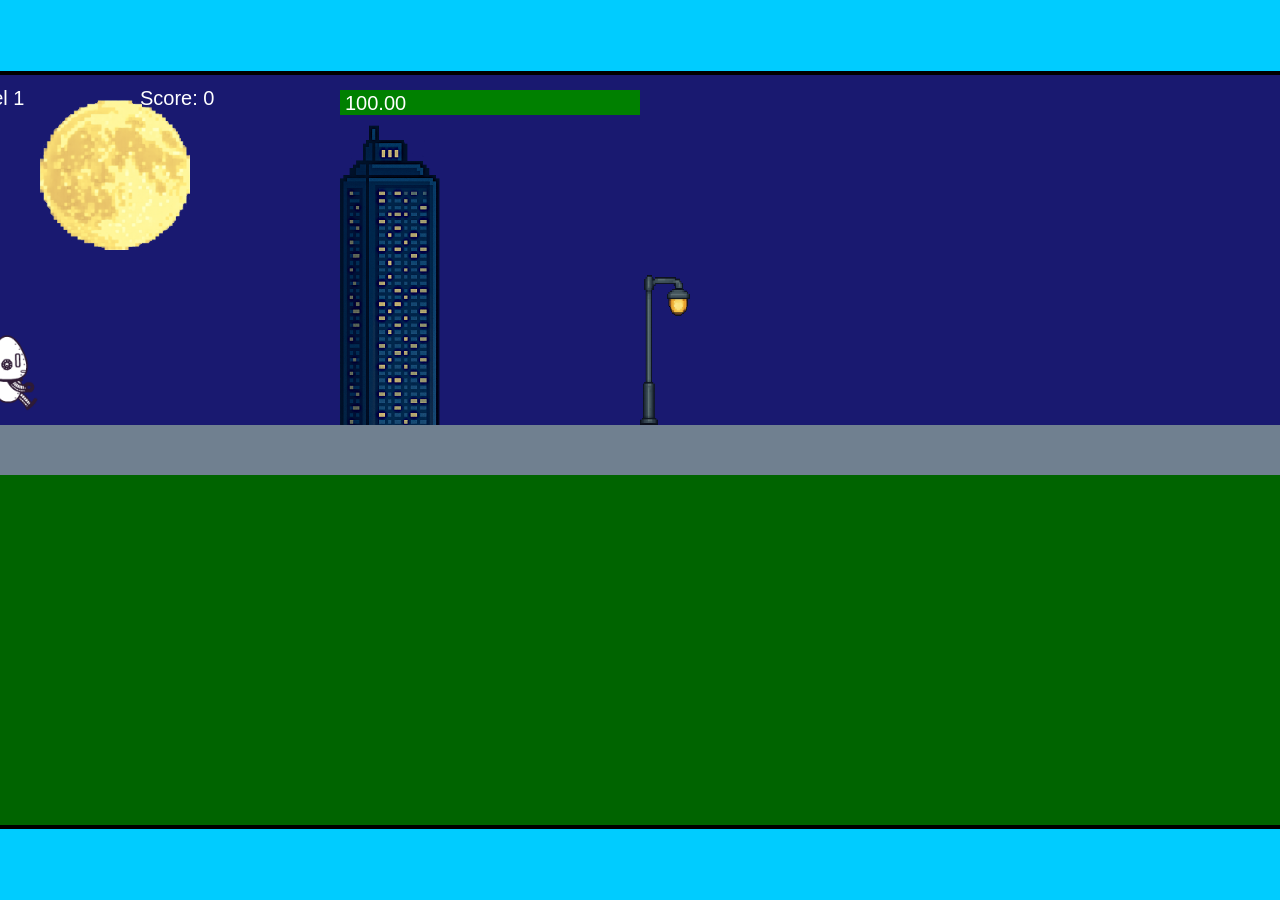
<file: fsd-projects/runtime/index.html>
<!DOCTYPE html>
<html lang="en">
  <head>
    <meta charset="UTF-8" />
    <meta name="viewport" content="width=device-width, initial-scale=1.0" />
    <title>Runtime Neo</title>
    <link rel="stylesheet" href="runtime.css" />
    <script src="https://code.jquery.com/jquery-3.1.0.js"></script>
    <script src="setup.js"></script>
    <script src="levels.js"></script>
    <script src="scenery.js"></script>
    <script src="student.js"></script>
    <script src="main.js"></script>
  </head>
  <body id="body">
    <canvas id="gameCanvas" width="1400" height="750"></canvas>
    <img id="player" src="images/halle.png" />
    <img id="projectile" src="images/projectile.png" />
    <img id="basicPlatform" src="images/interactable/basicPlatform.png" />
    <img id="spikes" src="images/interactable/spikes.png" />
    <img id="bug" src="images/interactable/bug.png" />
    <img id="healthUp" src="images/interactable/healthUp.png" />
    <img id="flag" src="images/interactable/flag.png" />
    <img id="moon" src="images/backgrounds/moon.png" />
    <img id="building" src="images/backgrounds/building.png" />
    <img id="lamp" src="images/backgrounds/lamp.png" />
  </body>
</html>
</file>
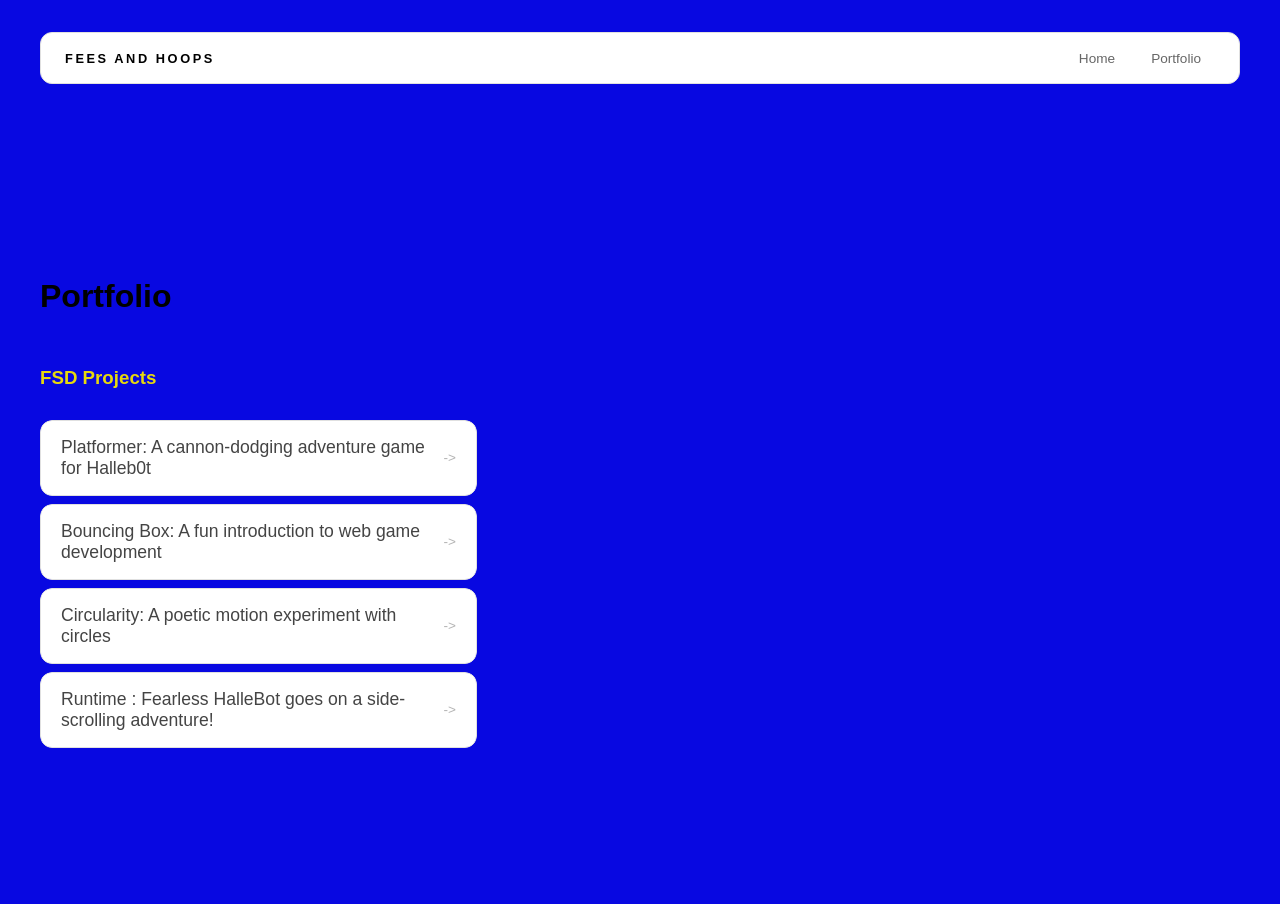
<file: portfolio.html>
<!DOCTYPE html>
<html>

<head>
  <title>Hoops</title>
    <link rel="stylesheet" href="style.css" />
</head>

<body>
  <!-- All content goes here -->
  <div id="all-contents">
    <nav>
      <h1>Fees and Hoops</h1>
      <ul id="nav-ul">
        <li class="nav-li">
          <a href="index.html">Home</a>
        </li>
        <li class="nav-li">
          <a href="portfolio.html">Portfolio</a>
        </li>
      </ul>
    </nav>

    <main>
      <div class="content">
        <h1>Portfolio</h1>
        <h3>FSD Projects</h3>
        <ul id="portfolio">
          <li>
            <a href="fsd-projects/platformer/">Platformer: A cannon-dodging adventure game for Halleb0t</a>
          </li>
          <li>
            <a href="fsd-projects/bouncing-box/">Bouncing Box: A fun introduction to web game development</a>
          </li>
          <li>
            <a href="fsd-projects/circularity/">Circularity: A poetic motion experiment with circles</a>
          </li>
          <li>
            <a href="fsd-projects/runtime/">Runtime : Fearless HalleBot goes on a side-scrolling adventure!</a>
          </li>

        </ul>

        <!-- ASD Projects will go here -->

      </div>
    </main>
  </div>
</body>

</html>
</file>
<file: fsd-projects/runtime/runtime.css>
/* runtime.css */
/* Styles for Runtime Neo auto-runner game */

img {
  display: none;
}

#gameCanvas {
  position: absolute;
  border: 4px solid #000;
  top: 50%;
  left: 50%;
  transform: translate(-50%, -50%);
}

body {
  margin: 0;
  background-color: #00ccff;
  font-family: Arial, sans-serif;
  text-align: center;
  overflow: hidden;
}
</file>
<file: style.css>
* {
  box-sizing: border-box;
}

body {
  margin: 0;
  background: #0808e1;
  color: #e7d90d;
  font-family: "Helvetica Neue", Arial, sans-serif;
}

#all-contents {
  max-width: 1500px;
  min-height: 100vh;
  margin: 0 auto;
  padding: 32px 40px;
}
main {
  display: grid;
  grid-template-columns: minmax(220px, 1fr) minmax(420px, 1.6fr);
  align-items: center;
  min-height: calc(100vh - 160px);
  gap: clamp(32px, 5vw, 80px);
}

.sidebar {
  width: 100%;
}

.content {
  display: flex;
  flex-direction: column;
  align-items: flex-start;
  gap: 12px;
}
h2 {
  margin: 0;
  font-size: clamp(4rem, 10vw, 7rem);
  line-height: 0.9;
  font-weight: 900;
  letter-spacing: -0.04em;
  text-transform: uppercase;
  color: #000;
}

.content > p {
  margin: 0;
  color: #999;
  font-size: 0.9rem;
  text-transform: uppercase;
  letter-spacing: 0.15em;
  line-height: 1.4;
}
#interests {
  margin-top: 32px;
  width: 100%;
}

#interests h3 {
  margin: 0 0 12px;
  font-size: 0.75rem;
  font-weight: 700;
  text-transform: uppercase;
  letter-spacing: 0.2em;
  color: #aaa;
}

#interests ul {
  list-style: none;
  margin: 0;
  padding: 0;
  display: flex;
  flex-wrap: wrap;
  gap: 8px;
}

#interests li {
  color: #555;
  font-size: 1rem;
  font-weight: 600;
  padding: 10px 20px;
  background: #fff;
  border: 1px solid #ddd;
  border-radius: 100px;
  transition:
    background 0.25s ease,
    color 0.25s ease,
    transform 0.25s ease;
  cursor: default;
}

#interests li:hover {
  background: #000;
  color: #fff;
  border-color: #000;
  transform: translateY(-2px);
}
.sidebar-img {
  width: 100%;
  max-width: 760px;
  aspect-ratio: 3 / 4;
  object-fit: cover;
  display: block;
  border-radius: 16px;
  filter: grayscale(100%);
  box-shadow: 0 8px 30px rgba(0, 0, 0, 0.12);
  transition:
    filter 0.4s ease,
    transform 0.4s ease,
    box-shadow 0.4s ease;
}

.sidebar-img:hover {
  filter: grayscale(0%);
  transform: translateY(-4px);
  box-shadow: 0 16px 40px rgba(0, 0, 0, 0.18);
}
nav {
  display: flex;
  justify-content: space-between;
  align-items: center;
  margin-bottom: 48px;
  padding: 16px 24px;
  background: #fff;
  border: 1px solid #e0e0e0;
  border-radius: 12px;
}

nav h1 {
  margin: 0;
  font-size: 0.8rem;
  font-weight: 700;
  text-transform: uppercase;
  letter-spacing: 0.2em;
  color: #000;
}

#nav-ul {
  list-style: none;
  display: flex;
  gap: 8px;
  margin: 0;
  padding: 0;
}

.nav-li a {
  color: #666;
  text-decoration: none;
  font-size: 0.85rem;
  font-weight: 500;
  padding: 6px 14px;
  border-radius: 8px;
  transition:
    background 0.25s ease,
    color 0.25s ease;
}

.nav-li a:hover {
  background: #000;
  color: #fff;
}
/* Portfolio styles */
.content h1 {
  color: black;
}

#portfolio {
  list-style: none;
  margin: 0;
  padding: 0;
  width: 100%;
  display: flex;
  flex-direction: column;
  gap: 8px;
}

#portfolio li {
  border-radius: 12px;
  overflow: hidden;
}

#portfolio a {
  display: flex;
  justify-content: space-between;
  align-items: center;
  text-decoration: none;
  color: #444;
  padding: 16px 20px;
  font-size: 1.1rem;
  font-weight: 500;
  background: #fff;
  border: 1px solid #e0e0e0;
  border-radius: 12px;
  transition:
    background 0.25s ease,
    color 0.25s ease,
    transform 0.25s ease;
}

#portfolio a:hover {
  background: #000;
  color: #fff;
  transform: translateX(4px);
}

#portfolio a::after {
  content: "->";
  font-size: 0.85rem;
  opacity: 0.4;
  transition: opacity 0.25s ease;
  white-space: nowrap;
}

#portfolio a:hover::after {
  opacity: 1;
}
</file>
